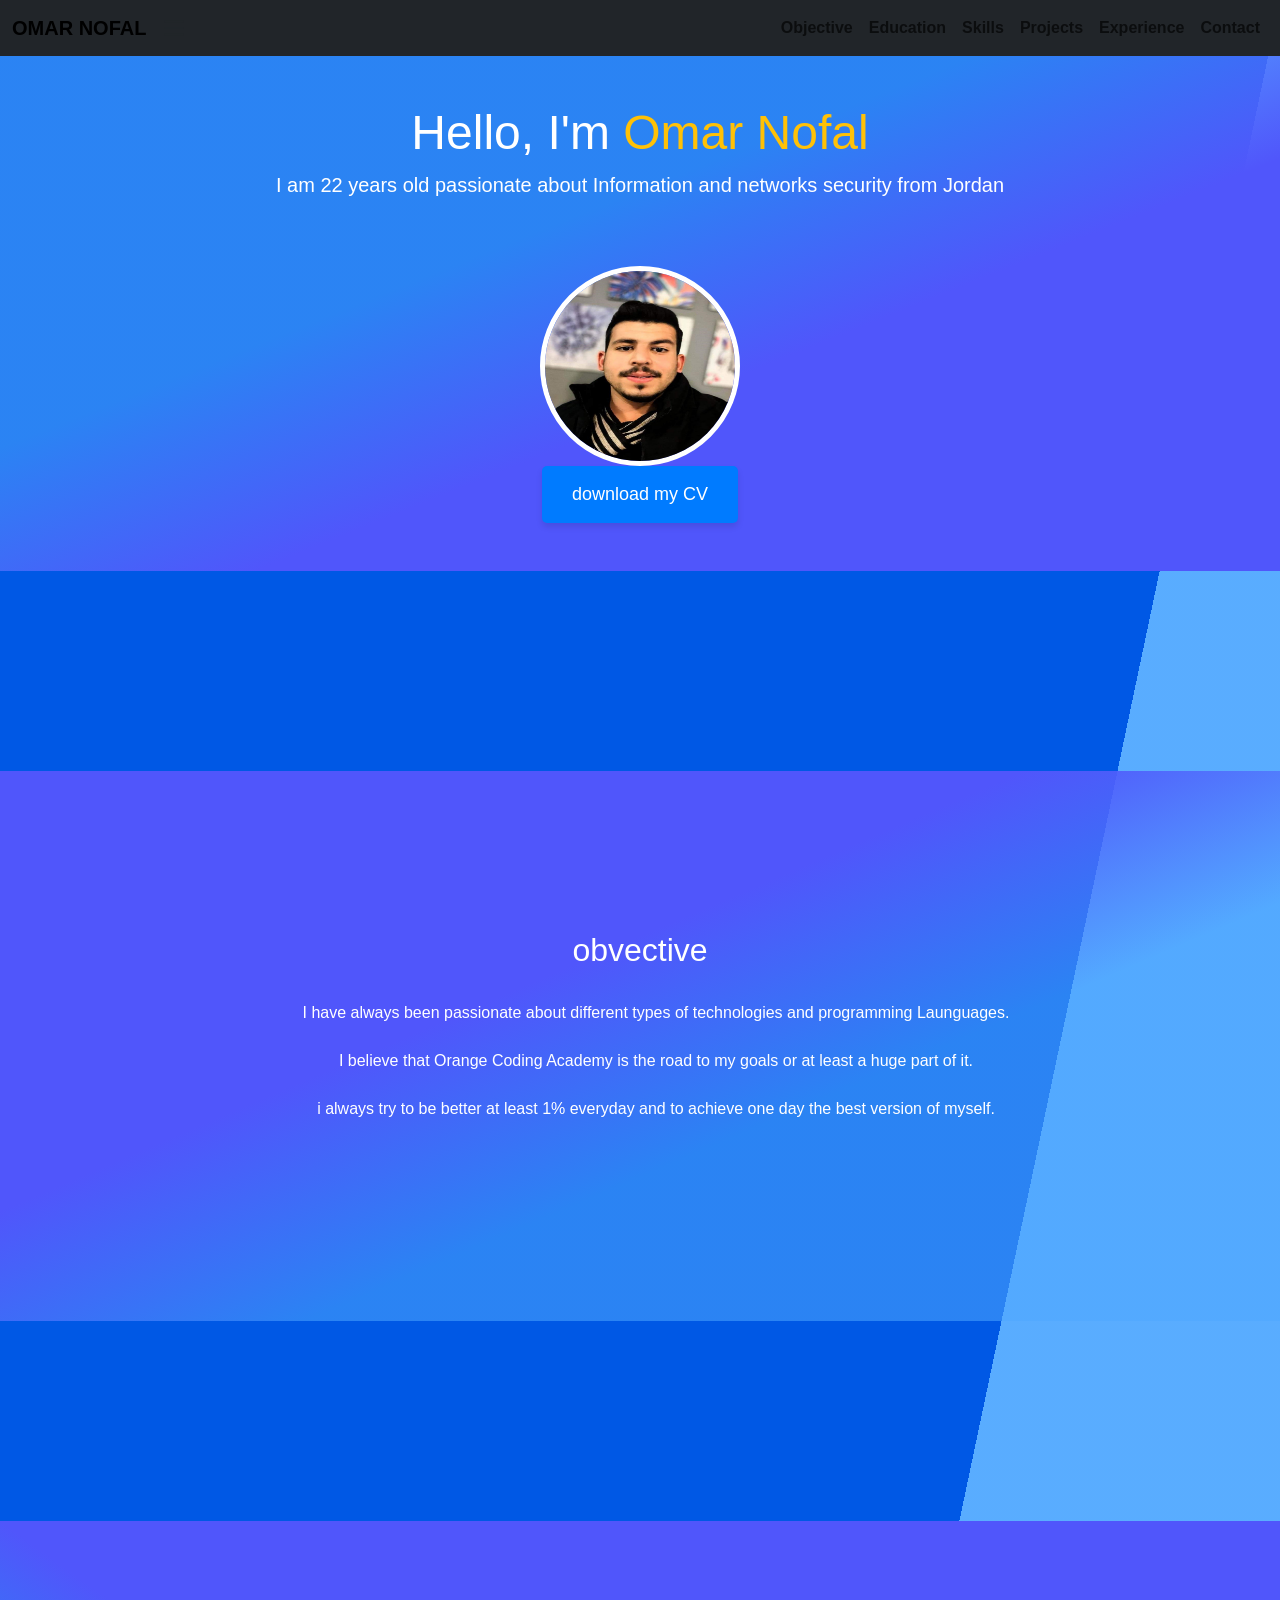
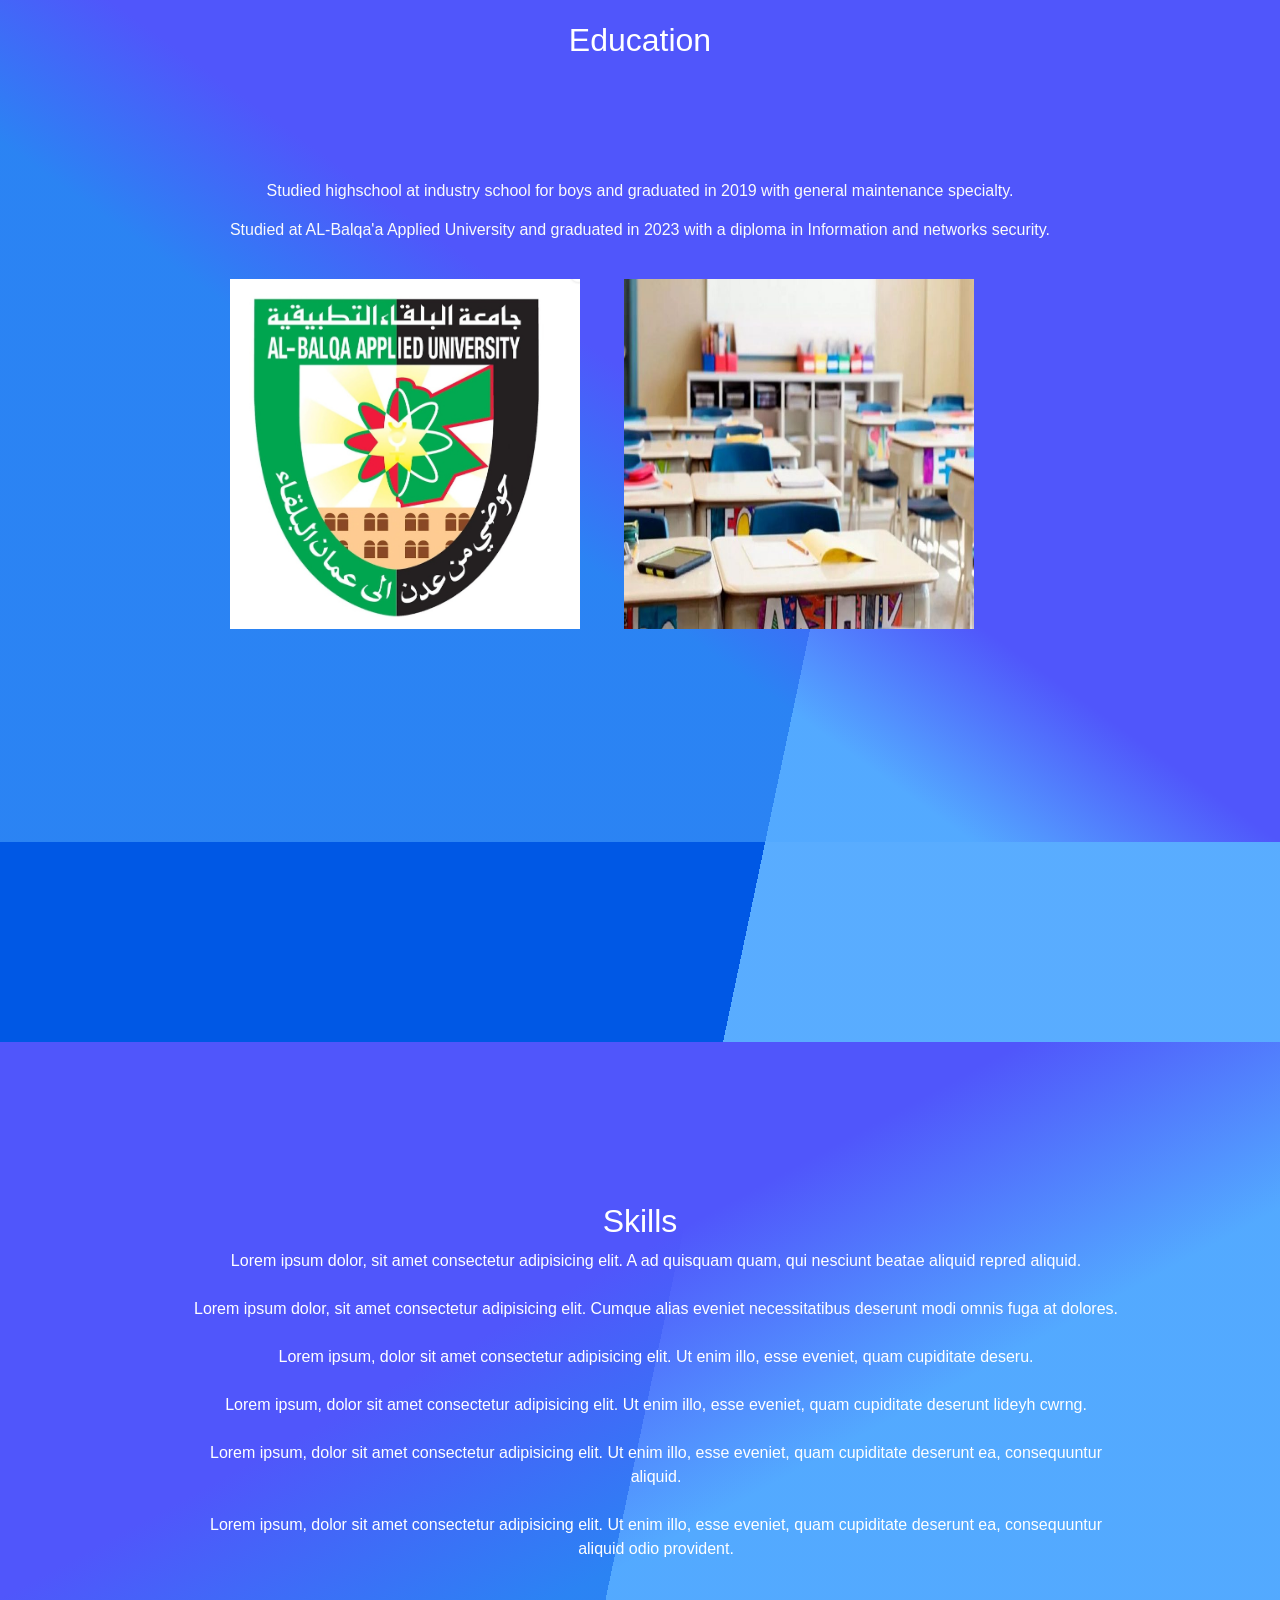
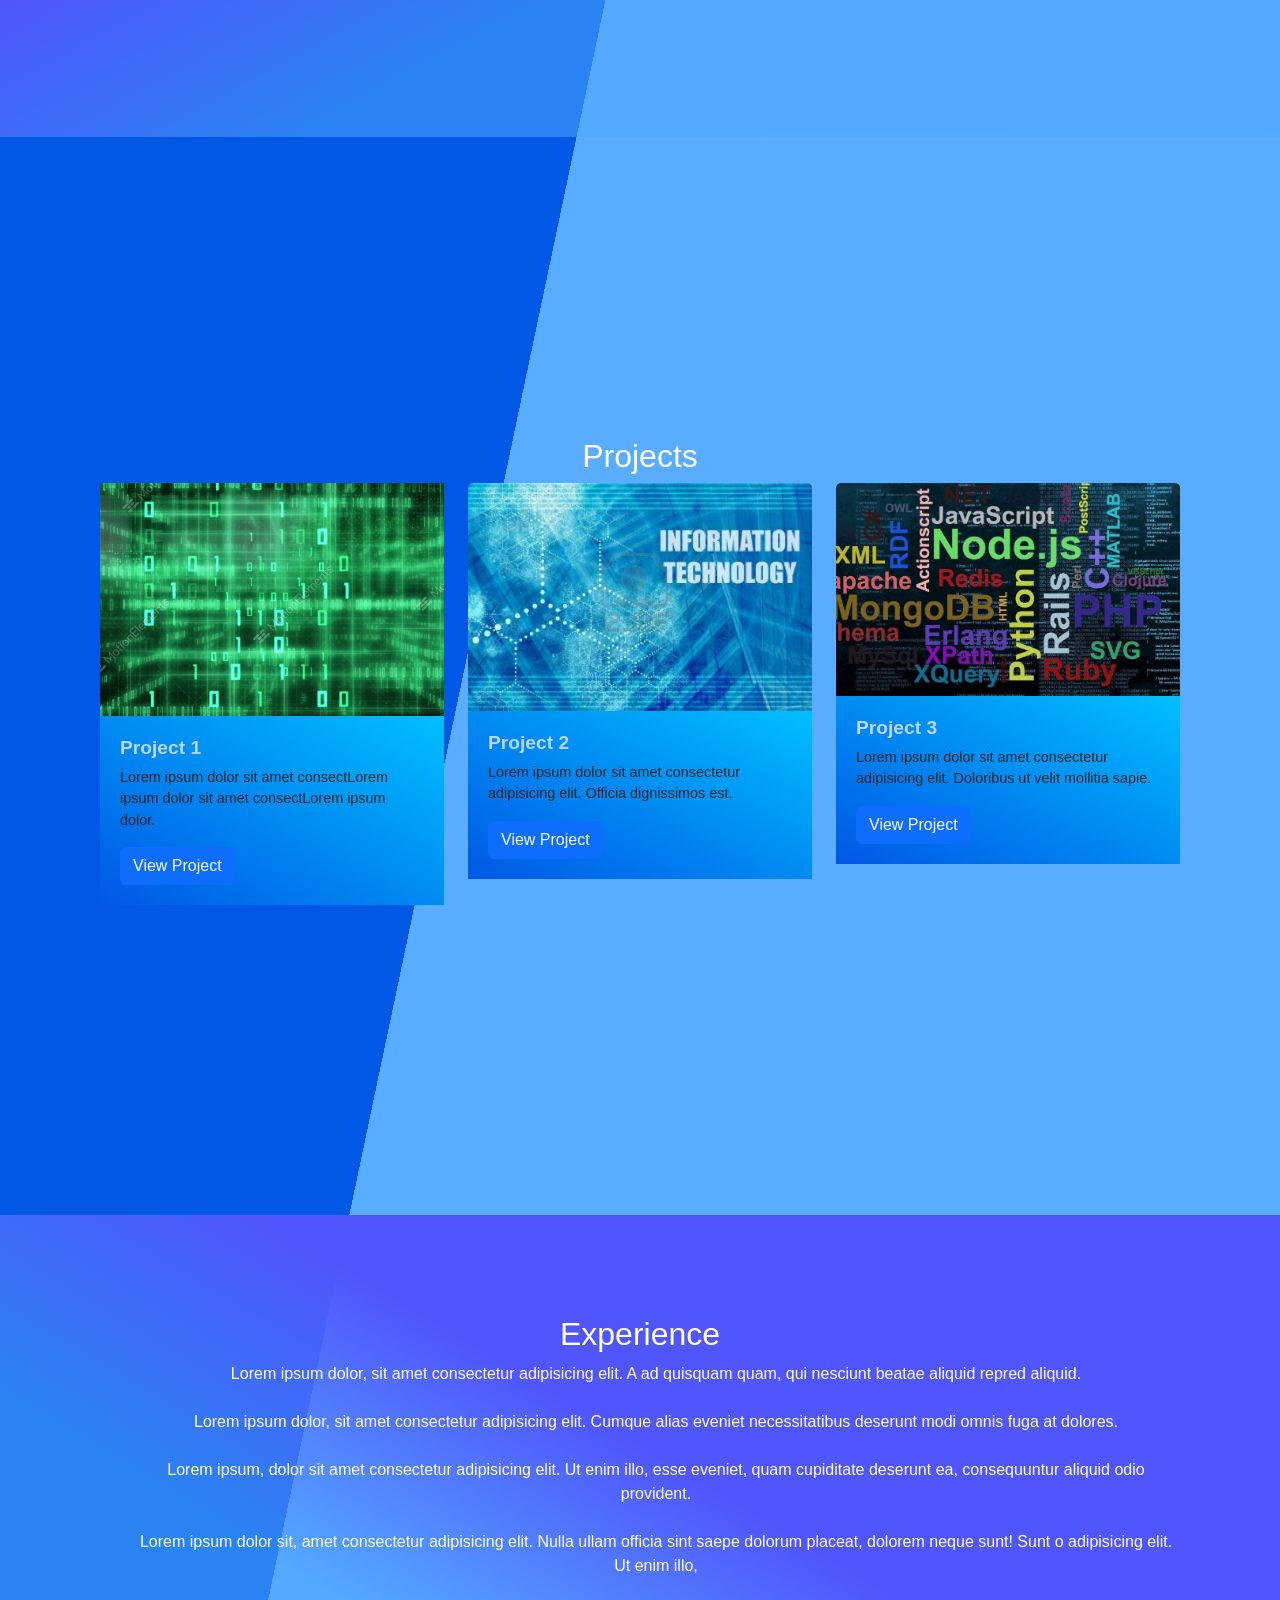
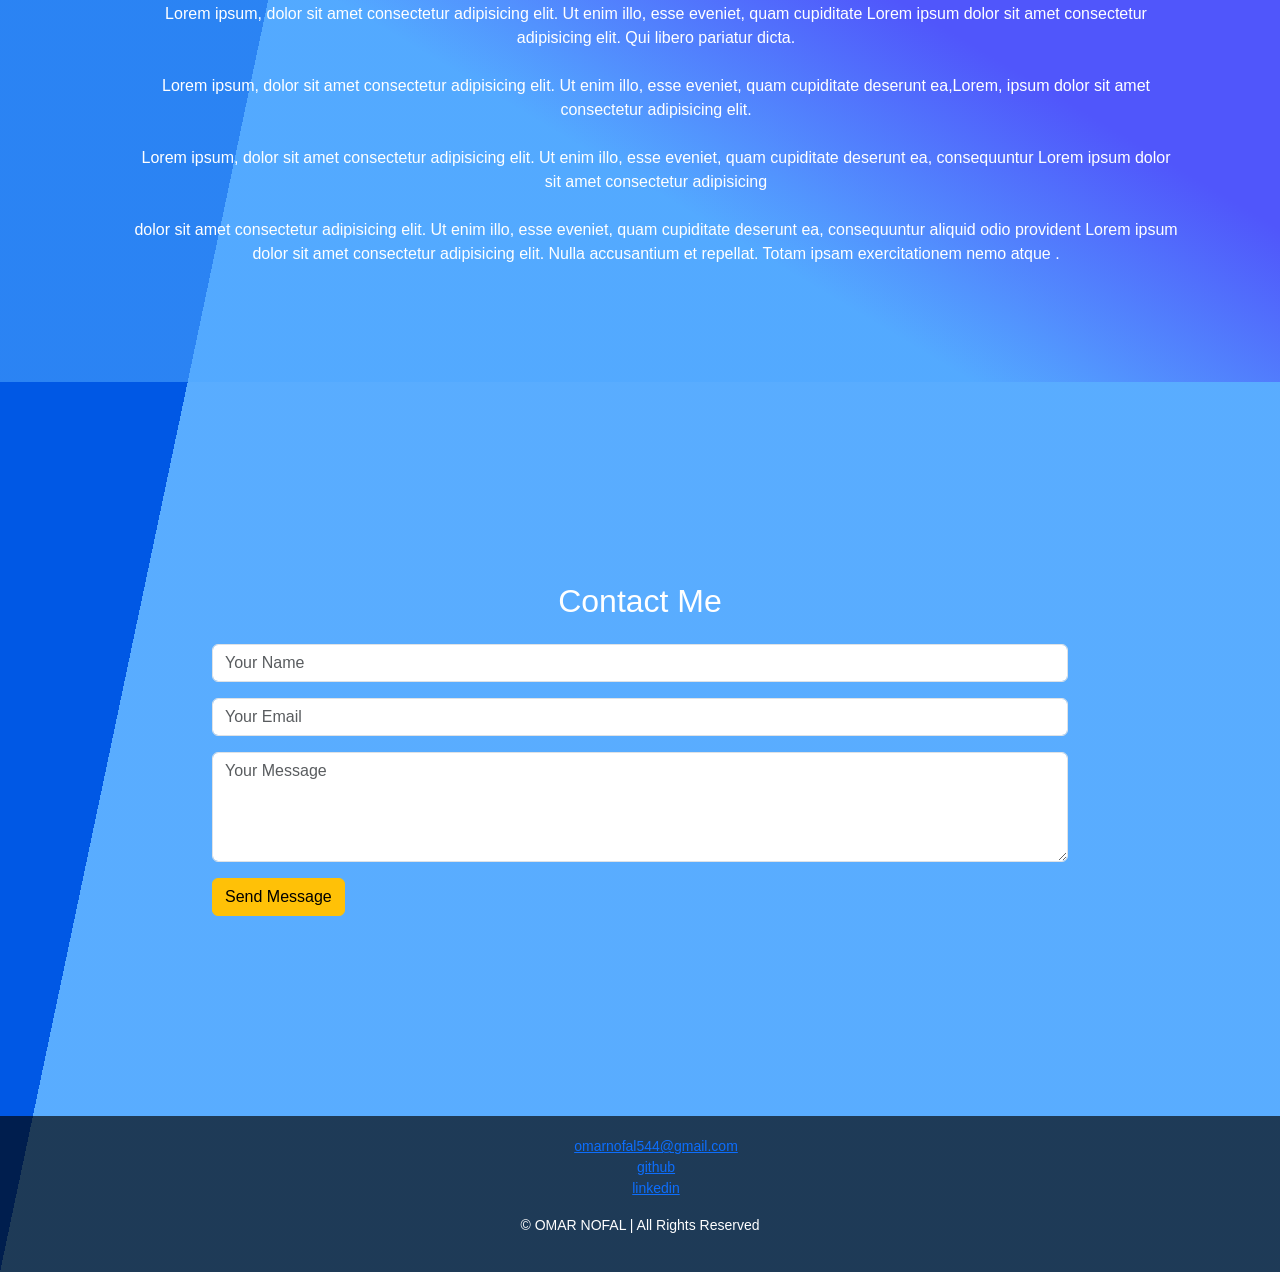
<file: portfolio project/index.html>
<!DOCTYPE html>
<html lang="en">
<head>
    <meta charset="UTF-8">
    <meta name="viewport" content="width=device-width, initial-scale=1.0">
    <title> OMAR Portfolio </title>
    <link href="https://cdn.jsdelivr.net/npm/bootstrap@5.0.2/dist/css/bootstrap.min.css" rel="stylesheet" integrity="sha384-EVSTQN3/azprG1Anm3QDgpJLIm9Nao0Yz1ztcQTwFspd3yD65VohhpuuCOmLASjC" crossorigin="anonymous">
    <link rel="stylesheet" href="style.css">
    <link rel="shortcut icon" href="" type="image/x-icon">
    
</head>
<body>
    <!-- Navbar -->

    <nav class="navbar navbar-expand-lg bg-dark sticky-top">
        <div class="container-fluid">
            <a class="navbar-brand" href="#">OMAR NOFAL</a>
            <button class="navbar-toggler"  type="button" data-bs-toggle="collapse" data-bs-target="#navbarNav" aria-controls="navbarNav" aria-expanded="false" aria-label="Toggle navigation" style="background-color: #0058e5; height: 25px;"></button>
                <span class="navbar-toggler-icon "></span>
            </button>
            <div class="collapse navbar-collapse" id="navbarNav">
                <ul class="navbar-nav ms-auto">
                    <li class="nav-item"><a class="nav-link" href="#objective">Objective</a></li>
                    <li class="nav-item"><a class="nav-link" href="#education">Education</a></li>
                    <li class="nav-item"><a class="nav-link" href="#skills">Skills</a></li>
                    <li class="nav-item"><a class="nav-link" href="#projects">Projects</a></li>
                    <li class="nav-item"><a class="nav-link" href="#experience">Experience</a></li>
                    <li class="nav-item"><a class="nav-link" href="#contact">Contact</a></li>
                </ul>
            </div>
        </div>
    </nav>

    <!-- Header Section -->

    <section class="Header text-center text-white py-5 " >
        <div class="container">
            <h1 class="display-4">Hello, I'm <span class="text-warning">Omar Nofal</span></h1>
            <p class="lead"> I am 22 years old passionate about Information and networks security from Jordan</p>
            
        <img src="./photo.jpeg" alt="omar profile" width="200" height="200">
       
        <div class="cta-container">
        <a target="_blank" href="./Omar Noufal- CV.pdf" class="cta-button"> download my CV</a>
    </div>   
    </div>
    </section>




    
 <!-- Objective Section -->

    <section id="objective">
        <div class="my-goals">
            <h2 class="text-center">obvective</h2><br>

            <ul class="text-center">
                <li> I have always been passionate about different types of technologies and programming Launguages.</li><br>
                <li> I believe that Orange Coding Academy is the road to my goals or at least a huge part of it. </li><br>
                <li> i always try to be better at least 1% everyday and to achieve one day the best version of myself.</li><br>
            </ul>
        </div>
    </div>
    </section>




    <!-- Education Section -->

    <section id="education">
        <h2 class="text-center">Education</h2>
        <div class="info">
            
              <div>
                <h6 class="text-center">Studied highschool at industry school for boys and graduated in 2019 with general maintenance specialty.</h6>
                <h6 class="text-center">Studied at AL-Balqa'a Applied University and graduated in 2023 with
                     a diploma in Information and networks security.</h6>
                     <img src= "./BAU LOGO.jpeg"  alt="College">
                     <img src="./school.jpg"  alt="highschool">
            </div>
            
    </section>

    <section id="skills">
        <div class="my-skills">
            <h2 class="text-center">Skills</h2>
            <ul class="text-center">
                <li>Lorem ipsum dolor, sit amet consectetur adipisicing elit. A ad quisquam quam, qui nesciunt beatae aliquid repred aliquid.</li><br>
                <li>Lorem ipsum dolor, sit amet consectetur adipisicing elit. Cumque alias eveniet necessitatibus deserunt modi omnis fuga at dolores. </li><br>
                <li>Lorem ipsum, dolor sit amet consectetur adipisicing elit. Ut enim illo, esse eveniet, quam cupiditate deseru.</li><br>
                <li>Lorem ipsum, dolor sit amet consectetur adipisicing elit. Ut enim illo, esse eveniet, quam cupiditate deserunt lideyh cwrng.</li><br>
                <li>Lorem ipsum, dolor sit amet consectetur adipisicing elit. Ut enim illo, esse eveniet, quam cupiditate deserunt ea, consequuntur aliquid.</li><br>
                <li>Lorem ipsum, dolor sit amet consectetur adipisicing elit. Ut enim illo, esse eveniet, quam cupiditate deserunt ea, consequuntur aliquid odio provident.</li>
            </ul>
        </div>
    </div>
    </section>

    <!-- Projects Section -->

    <section id="projects">
        <h2 class="text-center" >Projects</h2>
        <div class="row">
            <div class="col-md-4">
                <div class="card">
                    <img src="./project.jpeg" alt="Project 1">
                    <div class="card-body">
                        <h5 class="card-title">Project 1</h5>
                        <p class="card-text">Lorem ipsum dolor sit amet consectLorem ipsum dolor sit amet consectLorem ipsum dolor.</p>
                        <a href="#" class="btn btn-primary">View Project</a>
                    </div>
                </div>
            </div>
            <div class="col-md-4">
                <div class="card">
                    <img src="./career.jpeg" class="card-img-top" alt="Project 2">
                    <div class="card-body">
                        <h5 class="card-title">Project 2</h5>
                        <p class="card-text">Lorem ipsum dolor sit amet consectetur adipisicing elit. Officia dignissimos est.</p>
                        <a href="#" class="btn btn-primary">View Project</a>
                    </div>
                </div>
            </div>
            <div class="col-md-4">
                <div class="card">
                    <img src="./PROJECT 3.jpeg"  alt="Project 3" class="card-img-top" alt="Project 3" >
                    <div class="card-body">
                        <h5 class="card-title">Project 3</h5>
                        <p class="card-text">Lorem ipsum dolor sit amet consectetur adipisicing elit. Doloribus ut velit mollitia sapie.</p>
                        <a href="#" class="btn btn-primary">View Project</a>
                    </div>
                </div>
            </div>
        </div>
    </section>
    

<!--  Experience Section -->


<section id="experience">
    <div class="my-experience">
        <h2 class="text-center">Experience</h2>
        <ul class="text-center">
            <li>Lorem ipsum dolor, sit amet consectetur adipisicing elit. A ad quisquam quam, qui nesciunt beatae aliquid repred aliquid.</li><br>
            <li>Lorem ipsum dolor, sit amet consectetur adipisicing elit. Cumque alias eveniet necessitatibus deserunt modi omnis fuga at dolores. </li><br>
            <li>Lorem ipsum, dolor sit amet consectetur adipisicing elit. Ut enim illo, esse eveniet, quam cupiditate deserunt ea, consequuntur aliquid odio provident.</li><br>
            <li>Lorem ipsum dolor sit, amet consectetur adipisicing elit. Nulla ullam officia sint saepe dolorum placeat, dolorem neque sunt! Sunt o adipisicing elit. Ut enim illo,</li><br>
            <li>Lorem ipsum, dolor sit amet consectetur adipisicing elit. Ut enim illo, esse eveniet, quam cupiditate Lorem ipsum dolor sit amet consectetur adipisicing elit. Qui libero pariatur dicta.</li><br>
            <li>Lorem ipsum, dolor sit amet consectetur adipisicing elit. Ut enim illo, esse eveniet, quam cupiditate deserunt ea,Lorem, ipsum dolor sit amet consectetur adipisicing elit.</li><br>
            <li>Lorem ipsum, dolor sit amet consectetur adipisicing elit. Ut enim illo, esse eveniet, quam cupiditate deserunt ea, consequuntur Lorem ipsum dolor sit amet consectetur adipisicing</li><br>
            <li> dolor sit amet consectetur adipisicing elit. Ut enim illo, esse eveniet, quam cupiditate deserunt ea, consequuntur aliquid odio provident Lorem ipsum dolor sit amet consectetur adipisicing elit. Nulla accusantium et repellat. Totam ipsam exercitationem nemo atque .</li>
        </ul>
    </div>
</div>
</section>



    <!-- Contact Section -->

    <section id="contact">
        <div class="container">
            <h2 class="text-center mb-4">Contact Me</h2>
            <form action="mailto:your-email@example.com" method="post" enctype="text/plain">
                <div class="mb-3">
                    <input type="text" class="form-control" placeholder="Your Name" required>
                </div>
                <div class="mb-3">
                    <input type="email" class="form-control" placeholder="Your Email" required>
                </div>
                <div class="mb-3">
                    <textarea class="form-control" placeholder="Your Message" rows="4" required></textarea>
                </div>
                <button type="submit" class="btn btn-warning">Send Message</button>
            </form>
        </div>
    </section>

    <!-- Footer -->

    <footer>
        <ul class="ul">
            <li><a target="_blank" href="https://mail.google.com">omarnofal544@gmail.com</a></li>
            <li><a target="_blank" href="https://github.com">github</a></li>
            <li><a target="_blank"href="https://www.linkedin.com">linkedin</a></li>
            </ul>
        <p>&copy; OMAR NOFAL | All Rights Reserved</p>
    </footer>

   
    
    <script src="https://cdn.jsdelivr.net/npm/bootstrap@5.3.0/dist/js/bootstrap.bundle.min.js"></script>
    </body>
</html>
</file>
<file: portfolio project/style.css>
body {
  font-family: 'Arial', sans-serif;
  background: linear-gradient(to bottom right, #0058e5 50%, #4ea7ffef 50%);
  
  
}




h2 {
  color: #ffffff;
}
ul{
  color: #ffffff;
  list-style-type: none;
}

.container-fluid{
  font-weight: bold;
    color: #ffffff; 
}



/* Header Section */

.Header{
  margin-bottom: 200px;
  background: linear-gradient(to top left, #5056fb 40%, #4ea7ff8c 62%);
  color: #fff;
}

.Header h1 {
  font-size: 3rem;
}

.Header img {
  margin-top: 50px;
  border-radius: 50%;
  border: 5px solid #fff;
  
}



 .cta-container {
  
  display: flex;
  justify-content: center;
  align-items: center;
} 

.cta-button{
  display: inline-block;
  padding: 15px 30px;
  font-size: 18px;
  color: #fff;   
  background-color: #007BFF; 
  text-decoration: none; 
  border-radius: 5px;  
  box-shadow: 0px 4px 6px rgba(0, 0, 0, 0.1); 
  transition: background-color 0.3s ease, transform 0.2s ease;
}
.cta-button:hover {

  background-color: #3300b3; 
  color:#0077ff;
  transform: scale(1.05); 
} 



/* Objective Section */

#objective{
  
  background: linear-gradient(to bottom right, #5056fb 40%, #4ea7ff8c 62%);
  padding: 160px;
  color: #fbfbfb;

}




/* Education Section */

#education{
   margin-top: 200px;
   margin-bottom: 200px; 
  background: linear-gradient(to bottom left, #5056fb 50%, #4ea7ff8c 62%);
  padding: 100px;
  color: #fbfbfb;
}

#education h4 {
  color: #fbfbfb;
}



#education h6 {
  
 margin: 20px;

  
}
#education .info{
  display: flex;
  justify-content: center;
  align-items: center;
  height: 75vh;
  
}
.info img{
  margin: 20px;
  width: 350px;
  height: 350px;
}




/* Skills section */

#skills{
  background: linear-gradient(to bottom right, #5056fb 40%, #4ea7ff8c 62%);
  padding: 160px;
  color: #fbfbfb;
margin-bottom: 200px;
}


/* Projects Section */

#projects {
padding: 100px;
  background: linear-gradient(to bottom right, #0058e5 60%, #4ea7ff8c 82%,); 
  
}

.card {
  border: none;
  transition: all 0.5s ease;
}

.card:hover {
  transform: scale(1.05);
  box-shadow: 0 6px 12px rgba(0, 0, 0, 0.15);
}

.card-title {
  color: #bbd5f2;
}

.card-body {
  padding: 20px;
  
}

  /* Experience Section */

#experience{
  margin-top: 160px;
  background: linear-gradient(to bottom left, #5056fb 40%, #4ea7ff8c 62%);
  padding: 100px;
  color: #fbfbfb;

}


/* Contact Section */

#contact {
  
  
  padding: 200px;
  color: #fff;
}

  



/* Footer */

footer {
  background-color: rgba(0, 0, 0, 0.658);
  color: #fff;
  padding: 20px 0;
  font-size: 14px;
 text-align: center;
}



/* Card for Projects */

.card {
  margin-bottom: 50px;
  border-radius: 10px;
}

.card-body {
  background: linear-gradient(to top right, #0058e5, #00bfff);
}

.card-title {
  font-size: 1.2rem;
  font-weight: bold;
}

.card-text {
  font-size: 0.9rem;
}

/* Responsive Media Queries */

@media (max-width: 768px) {
  .hero h1 {
      font-size: 2rem;
  }

  .card {
      margin-bottom: 20px;
  }
}
</file>
